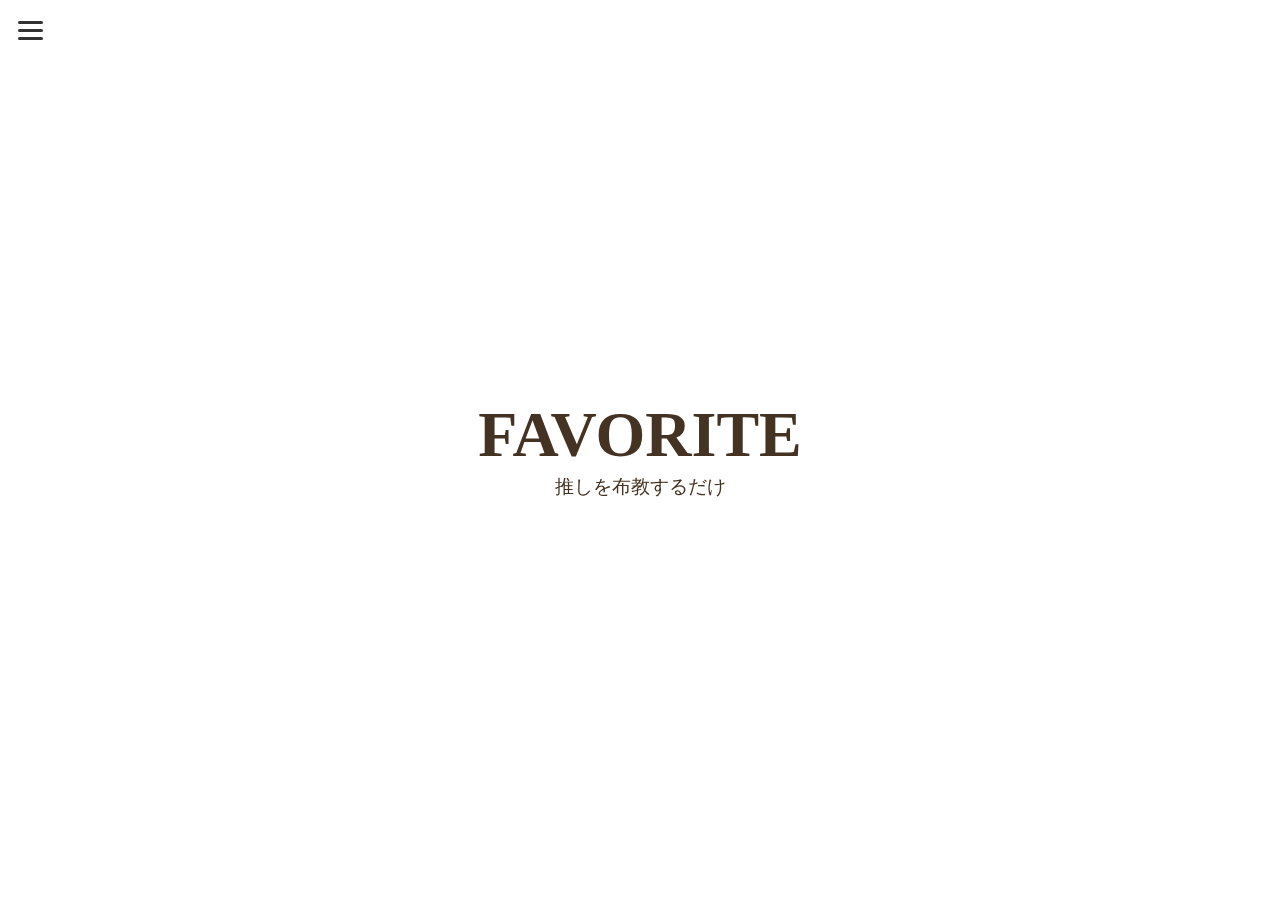
<file: index.html>
<!DOCTYPE html>
<html>
  <head>
    <meta charset="utf-8">
    <link rel="stylesheet" href="stylesheet.css">
    <meta name="viewport" content="width=device-width,initial-scale=1.0">
    <title>FAVORITE</title>
  </head>
  <body>
    <div id="home" class="container">

        <!-- header start -->
      <header id="header" class="header">
        <div class="burger">
          <input id="burger-input" class="burger-input" type="checkbox">
          <div class="burger-inner">
            <label for="burger-input" class="burger-icon">
              <span></span>
            </label>
            <nav class="header-menu">
              <ul class="header-menu-content">
                <li><a href="./index.html">TOP</a></li>
                <li><a href="./artist.html">ARTIST</a></li>
                <li><a href="./idol.html">IDOL etc.</a></li>
                <li><a href="./game.html">GAMES</a></li>
              </ul>
            </nav>
          </div>
        </div>
      </header>
        <!-- header end -->
      
      <main>
        <div class="top-content">
          <h2 class="page-title">FAVORITE</h2>
          <p>推しを布教するだけ</p>
        </div>
      </main>
    </div>
</html>
</file>
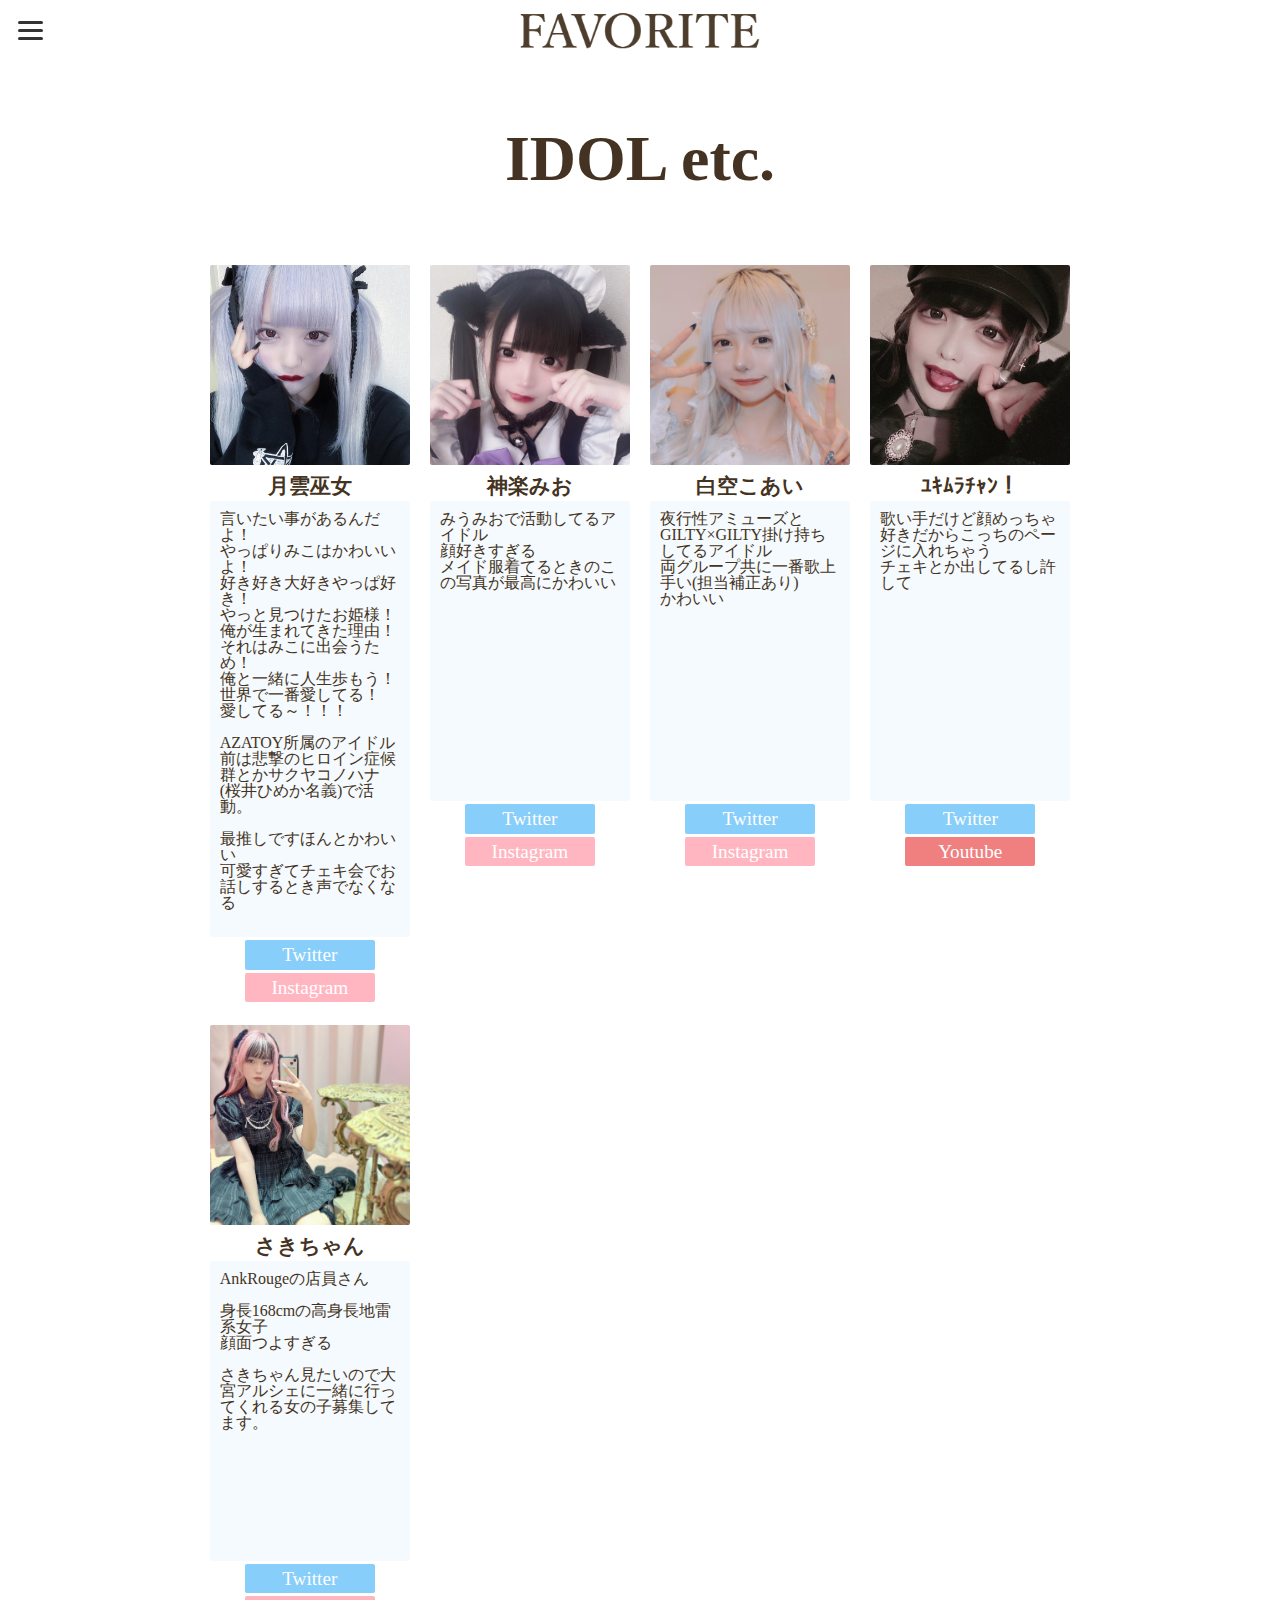
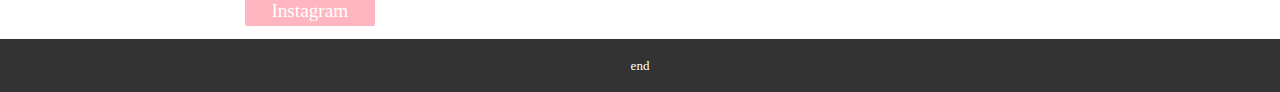
<file: idol.html>
<!DOCTYPE html>
<html>
  <head>
    <meta charset="utf-8">
    <link rel="stylesheet" href="stylesheet.css">
    <meta name="viewport" content="width=device-width,initial-scale=1.0">
    <title>IDOL etc.</title>
  </head>
  <body>
    <div id="idol" class="container">

        <!-- header start -->
      <header id="header" class="header">
        <div class="burger">
          <input id="burger-input" class="burger-input" type="checkbox">
          <div class="burger-inner">
            <label for="burger-input" class="burger-icon">
              <span></span>
            </label>
            <nav class="header-menu">
              <ul class="header-menu-content">
                <li><a href="./index.html">TOP</a></li>
                <li><a href="./artist.html">ARTIST</a></li>
                <li><a href="./idol.html">IDOL etc.</a></li>
                <li><a href="./game.html">GAMES</a></li>
              </ul>
            </nav>
          </div>
        </div>
        <div class="header-logo">
          <h1><a href="index.html"><img src="./images/logo.png"></a></h1>
        </div>
      </header>
        <!-- header end -->
      
      <main>
        <div class="artist-content wrapper">
            <h2 class="page-title">IDOL etc.</h2>
        </div>
        
        <!-- テンプレ
            <div class="artist-item">
                <div class="artist">
                    <div class="artist-image-area">
                    <img src="" class="artist-image">
                    </div>
                    <p>アーティスト名</p>
                </div>
                <div class="artist-introduce">
                    <p>紹介文</p>
                    <a href="" class="best-song" target="_blank">おすすめ曲</a>
                </div>
                <div class="link">
                    <a class="sns twitter" href="" target="_blank">Twitter</a>
                    <a class="sns instagram" href="" target="_blank">Instagram</a>
                    <a class="sns youtube" href="" target="_blank">Youtube</a>
                    <a class="sns spotify" href="" target="_blank">Spotify</a>
                </div>
            </div>
          テンプレ終わり -->
        <article class="artist-wrapper">
            <section class="artist-list">
                <div class="artist-item">
                    <div class="artist">
                        <div class="artist-image-area">
                        <img src="./images/a-sha/tukumo_mico.jpg" class="artist-image">
                        </div>
                        <p>月雲巫女</p>
                    </div>
                    <div class="artist-introduce">
                        <p>言いたい事があるんだよ！<br>やっぱりみこはかわいいよ！<br>好き好き大好きやっぱ好き！<br>やっと見つけたお姫様！<br>俺が生まれてきた理由！<br>それはみこに出会うため！<br>俺と一緒に人生歩もう！<br>世界で一番愛してる！<br>愛してる～！！！</p>
                        <p>AZATOY所属のアイドル<br>前は悲撃のヒロイン症候群とかサクヤコノハナ(桜井ひめか名義)で活動。</p><p>最推しですほんとかわいい<br>可愛すぎてチェキ会でお話しするとき声でなくなる<br></p>
                    </div>
                    <div class="link">
                        <a class="sns twitter" href="https://twitter.com/AZATOY_miko" target="_blank">Twitter</a>
                        <a class="sns instagram" href="https://www.instagram.com/oitanoc3/?hl=ja" target="_blank">Instagram</a>
                    </div>
                </div>

                <div class="artist-item">
                  <div class="artist">
                      <div class="artist-image-area">
                      <img src="./images/a-sha/kagura_mio.jpg" class="artist-image">
                      </div>
                      <p>神楽みお</p>
                  </div>
                  <div class="artist-introduce">
                      <p>みうみおで活動してるアイドル<br>顔好きすぎる<br>メイド服着てるときのこの写真が最高にかわいい</p>
                  </div>
                  <div class="link">
                      <a class="sns twitter" href="https://twitter.com/miopinyan" target="_blank">Twitter</a>
                      <a class="sns instagram" href="https://www.instagram.com/miochinyan" target="_blank">Instagram</a>
                  </div>
                </div>

                <div class="artist-item">
                  <div class="artist">
                      <div class="artist-image-area">
                      <img src="./images/a-sha/hakuu_koai.jpg" class="artist-image">
                      </div>
                      <p>白空こあい</p>
                  </div>
                  <div class="artist-introduce">
                      <p>夜行性アミューズとGILTY×GILTY掛け持ちしてるアイドル<br>両グループ共に一番歌上手い(担当補正あり)<br>かわいい</p>
                  </div>
                  <div class="link">
                      <a class="sns twitter" href="https://twitter.com/coai_yoruami" target="_blank">Twitter</a>
                      <a class="sns instagram" href="https://www.instagram.com/coai_yoruami" target="_blank">Instagram</a>
                  </div>
              </div>

              <div class="artist-item">
                <div class="artist">
                    <div class="artist-image-area">
                    <img src="./images/a-sha/yukimurachan.jpg" class="artist-image">
                    </div>
                    <p>ﾕｷﾑﾗﾁｬﾝ！</p>
                </div>
                <div class="artist-introduce">
                    <p>歌い手だけど顔めっちゃ好きだからこっちのページに入れちゃう<br>チェキとか出してるし許して</p>
                </div>
                <div class="link">
                    <a class="sns twitter" href="https://twitter.com/IamZcup" target="_blank">Twitter</a>
                    <a class="sns youtube" href="https://www.youtube.com/c/ykmrchan" target="_blank">Youtube</a>
                </div>
              </div>

              <div class="artist-item">
                <div class="artist">
                    <div class="artist-image-area">
                    <img src="./images/a-sha/saki.jpg" class="artist-image">
                    </div>
                    <p>さきちゃん</p>
                </div>
                <div class="artist-introduce">
                    <p>AnkRougeの店員さん<br><br>身長168cmの高身長地雷系女子<br>顔面つよすぎる</p><p>さきちゃん見たいので大宮アルシェに一緒に行ってくれる女の子募集してます。</p>
                </div>
                <div class="link">
                    <a class="sns twitter" href="https://twitter.com/ankrouge_saki" target="_blank">Twitter</a>
                    <a class="sns instagram" href="https://www.instagram.com/ankrouge____saki/" target="_blank">Instagram</a>
                </div>
            </div>
            </section>
        </article>
      </main>
      <footer>
        <p>end</p>
      </footer>
    </div>
</html>
</file>
<file: stylesheet.css>
* {
    box-sizing: border-box;
    padding: 0;
    margin: 0;
    border-width: 0px;
    border-style: solid;
    line-height: 1;
    List-style-type: none;
    font-size: 16px;
    color: #432
}
    
body {
}

footer {
    height: 53px;
    padding: 20px;
    background-color:#333;    
}

footer p {
    font-size: small;
    text-align: center;
    color: white;
}

#artist {  
}

.header {
    position: relative;
    display: flex;
    width: 100%;
    justify-content: center;
}

.burger {
    position: fixed;
    top: 0;
    left: 0;
    z-index: 100;
}

.burger-input {
    display: none;
}

.burger-input:checked ~ .burger-inner {
    transition: 0.2s;
    background-color: mistyrose;
    padding-right: 200px;
    height: 100vh;
}

.burger-icon {
    display: flex;
    height: 60px;
    width: 60px;
    justify-content: center;
    align-items: center;
    position: relative;
    cursor: pointer;
}

.burger-icon span,
.burger-icon span:before,
.burger-icon span:after {
    content: ' ';
    display: block;
    height: 3px;
    width: 25px;
    border-radius: 3px;
    background: #333;
    position: absolute;
}

.burger-icon span:before {
    bottom: 8px;
}

.burger-icon span:after {
    top: 8px;
}

.header-menu {
    display: none;
    margin-top: 20px;
}
    
.burger-input:checked ~ .burger-inner .burger-icon span {
    background-color: rgba(255,255,25,0);
}

.burger-input:checked ~ .burger-inner .burger-icon span:before {
    bottom: 0;
    transform: rotate(-45deg);
}

.burger-input:checked ~ .burger-inner .burger-icon span:after {
    top:0px;
    transform: rotate(45deg);
}

.burger-input:checked ~ .burger-inner .header-menu {
    display: block;
}

.header-menu .header-menu-content {
    margin-left: 22px;
}

.header-menu-content li {
    margin-top: 20px;
}

a {
    text-decoration: none;
}

.header-logo {
}

.header-logo img {
    width: 240px;
    height: 60px;
}

#home {
    background-color: white;
    min-height: 100vh;
}

.wrapper {
}

.page-title {
    font-size: 4rem;
    font-family: 'Philosopher', serif;
    text-align: center;
}

.top-content {
    position: fixed;
    top: 50%;
    left: 50%;
    transform: translate(-50%,-50%);
    text-align: center;
}

.artist-content {
    margin-top:5%;
    margin-bottom:10%;
}

.top-content p {
    margin-top: 10px;
    font-size: 1.2rem;
}
.artist-wrapper {
    margin:0 7%;
}

.artist-list {
    display: flex;
    flex-wrap :wrap;
}

.artist-item{
    width: 100%;
    padding: 25px;
}
.artist{
    text-align: center;
    font-size: 18px;
}
.artist-image-area{
    margin-bottom: 2px;
    text-align: center;
}
.artist-image{
    border-radius: 2px;
    height: auto;
    width: auto;
    width:100%;        
    
}

.artist p {
    font-size: 1.3rem; 
    font-weight: bold;
    line-height:1.5 ;
}

.artist-introduce{
    border-radius: 2px;
    padding:10px;
    background-color: rgba(234,246,253,0.5);
}

#idol .artist-introduce{
    min-height:300px;
}

.artist-introduce p {
    padding-bottom: 1rem;
}

.best-song {
    border-radius: 2px;
    text-align: center;
    display:block;
    background-color: #7fbfff;
    color: white;
    width:130px;
    padding-top: 5px;
    padding-bottom: 5px;
    margin: 5px auto 0px;
}

.link {
    text-align: center;
}
.sns {
    font-size:1.2rem;
    display: block;
    margin: 3px auto;
    border-radius: 2px;
    padding-top:5px;
    padding-bottom:5px;
    width: 130px;
    text-decoration: none;
    color: white;
}
.twitter {
    background-color: lightskyblue;
}
.instagram {
    background-color: lightpink;
}
.youtube {
    background-color: lightcoral;
}
.spotify {
    background-color: lightgreen;
}

.game-content {
    margin-top:5%;
    margin-bottom:10%;
}

.game-wrapper {
    margin:0% 7% 5%;
}

.game-item {
    margin:5% 0;
}

.game-title {
    text-align: center;
    font-size: 1.5rem;
}
.game-image-area {
    max-width: 100%;
}

.game-image {
    max-width:100%;
}

iframe {
    width:100%;
    height: 250px;
}

.game-introduce{
    border-radius: 2px;
    padding:10px;
    background-color: rgba(234,246,253,0.5);
}
.game-introduce p{
    padding-bottom: 1rem;
}

.game-introduce a {
    display: inline-block;
    padding: 10px 10px;
    border-radius: 2px;;
    background-color: lightblue;
    color: white;
}

.game-introduce a:hover {
    background-color: lightseagreen;
}

@media screen and (min-width:768px) {
    .artist-item{
        width: 50%;
        padding: 25px;
    }
    iframe {
        height: 400px;
    }
}

@media screen and (min-width:1024px) {
    .artist-content,.game-content {
        margin-top:5%;
        margin-bottom:5%;
    }
    .artist-list {
        display: flex;
        flex-wrap :wrap;
        padding-right:10%;
        padding-left:10%;
    }
    .artist-item{
        width: 25%;
        padding: 10px;
    }
    iframe {
        height: 1000px;
}
</file>
